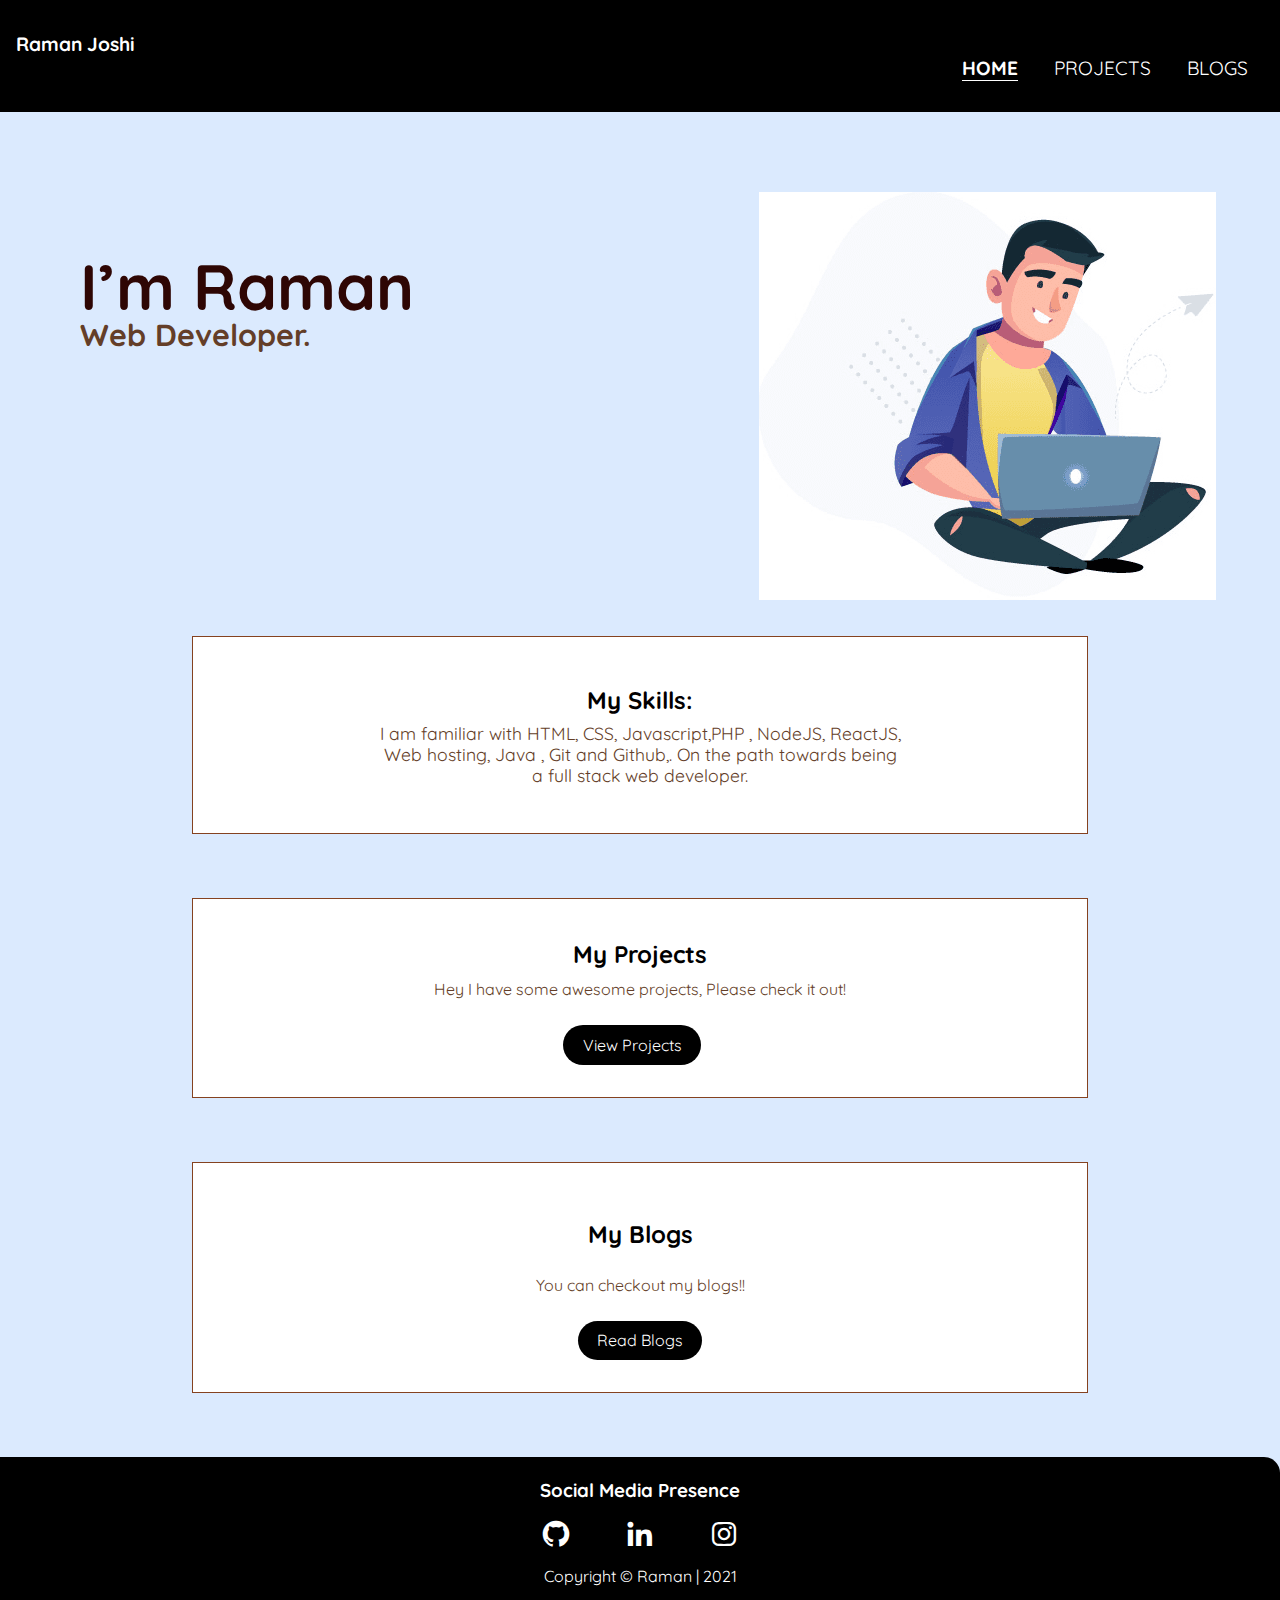
<file: index.html>
<!DOCTYPE html>
<html lang="en">
<head>
    <meta charset="UTF-8">
    <meta http-equiv="X-UA-Compatible" content="IE=edge">
    <meta name="viewport" content="width=device-width, initial-scale=1.0">
    <link rel="icon" type="image/png" sizes="16x16" href="/images/favico.png">
    <title>Home | Raman's Portfolio</title>
    
    <link rel="stylesheet" href="./styles/web.css">
    
    
    <link rel="stylesheet" href="https://cdn.jsdelivr.net/npm/boxicons@latest/css/boxicons.min.css">
    
</head>
<body>
    <nav class="navbar">
        <div><a class="brand-name" href="/">Raman Joshi</a></div>
        <ul class="list-unordered">
            <li><a class="links active" href="/">HOME</a></li>
            <li><a class="links" href="./project.html">PROJECTS</a>
            </li>
            <li><a class="links" href="./blogs.html">BLOGS</a></li>
        </ul>
    </nav>

    <main>
        <header class="hero-content">

            

            <div class="main-text">
                <h1>I’m Raman</h1>
                <p> <strong>Web Developer. </strong>
                </p>
            </div>
            <div class="model-sm">
                <img src="./images/hero.png" alt="home-banner">
            </div>
        </header>
        <section class="about-me">
            
            <div class="about-me-text">
                
            

                <h2>My Skills:</h2>
                
                    <p>I am familiar with HTML, CSS, Javascript,PHP , NodeJS, ReactJS,<br>
                    Web hosting, Java , Git and Github,. On the path towards being <br>
                    a full stack web developer.
                </p>
            </div>
        </section>

        <section class="section projects">
            <h2>My Projects</h2>
            <p>Hey I have some awesome projects, Please check it out!</p>
            <a class="links link-primary" href="./project.html">View Projects</a>
        </section>

        <section class="section blogs">
            <h2>My Blogs</h2>
            <p>You can checkout my blogs!!</p>
            <a class="links link-primary" href="./blogs.html">Read Blogs</a>
        </section>
    </main> 

    <footer class="footer">
        <h3>Social Media Presence</h3>
        <ul class="list-unordered footer-list">
            <li><a class="links" href="https://github.com/raman1999">
                    <i class='bx bxl-github'></i>
                </a> 
            </li>
            
            <li>
                <a class="links" href="https://www.linkedin.com/in/raman-joshi-01325b168/">
                    <i class='bx bxl-linkedin'></i>
                </a>
            </li>
            <li>
                <a class="links" href="https://www.instagram.com/jos_hi999//">
                    <i class='bx bxl-instagram'></i>
                </a>
            </li>
        </ul>
        <p> Copyright © Raman | 2021</p>
    </footer> 
</body>
</html>
</file>
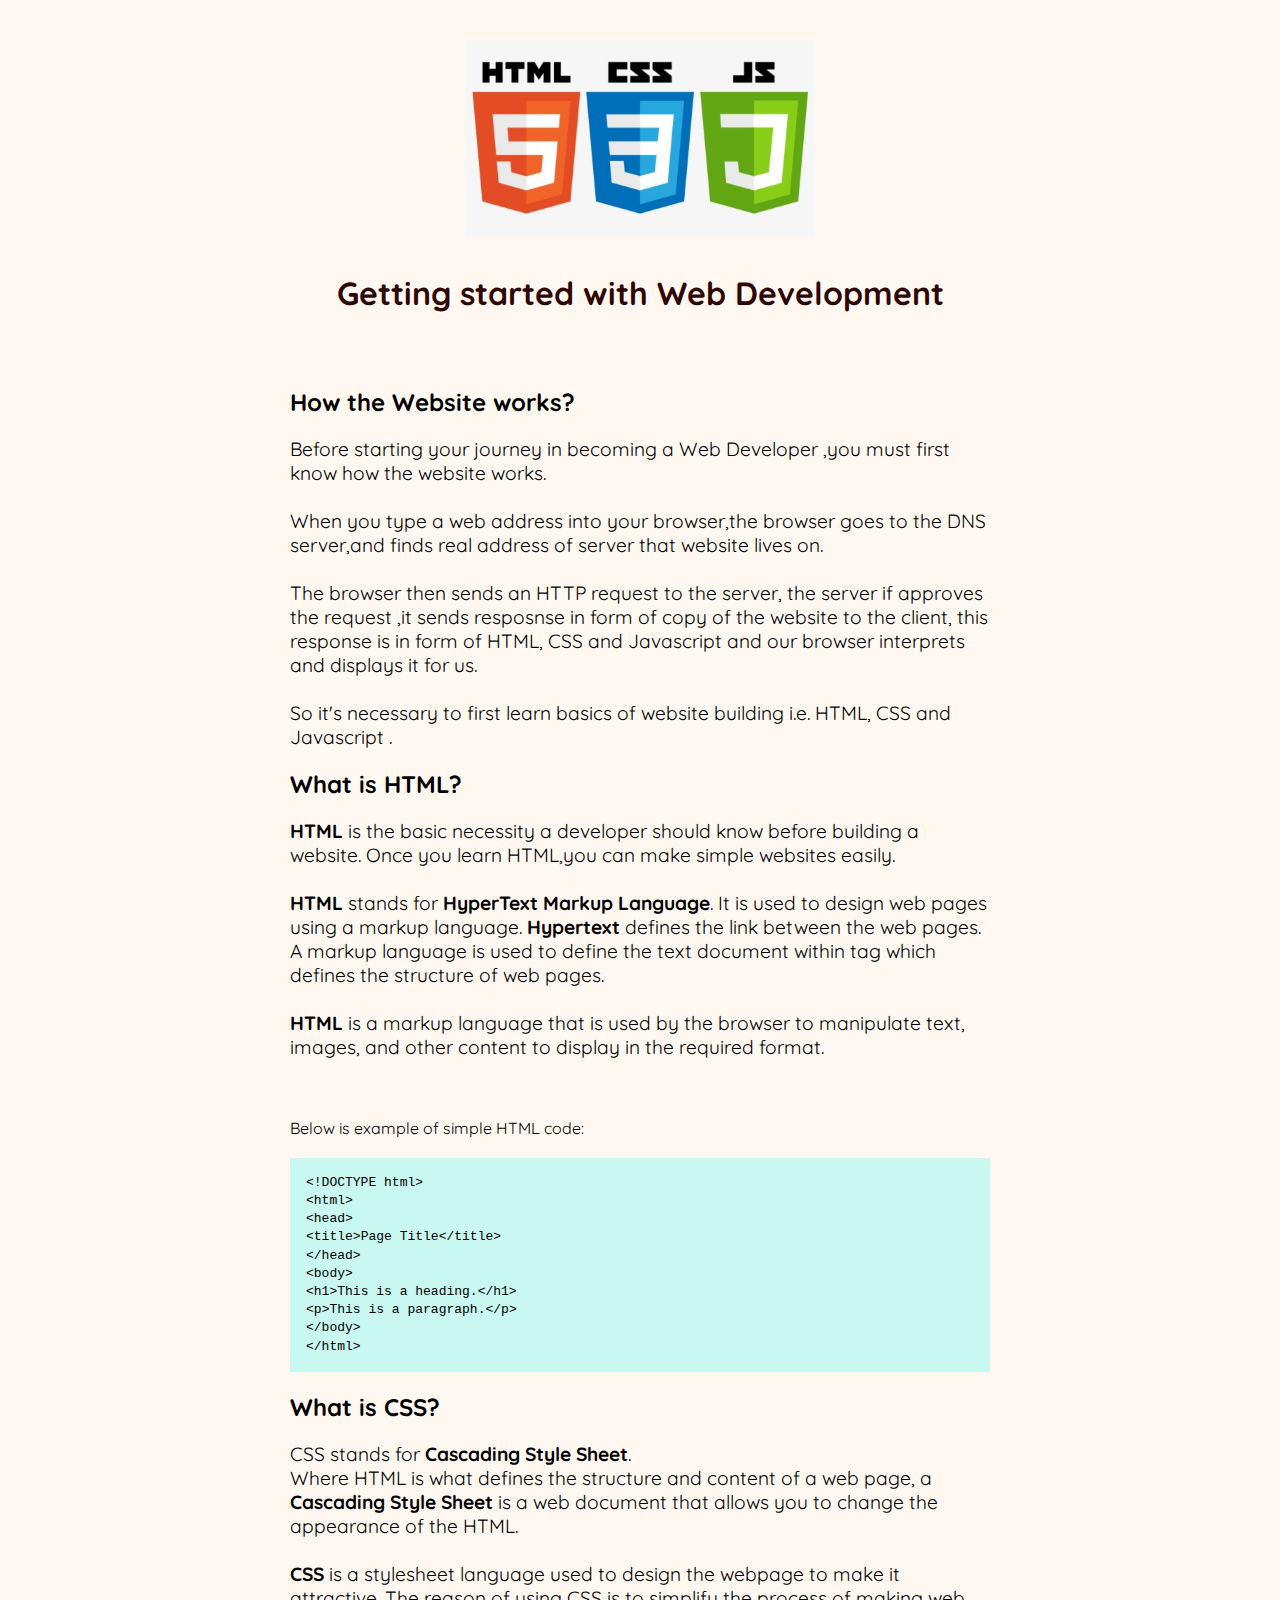
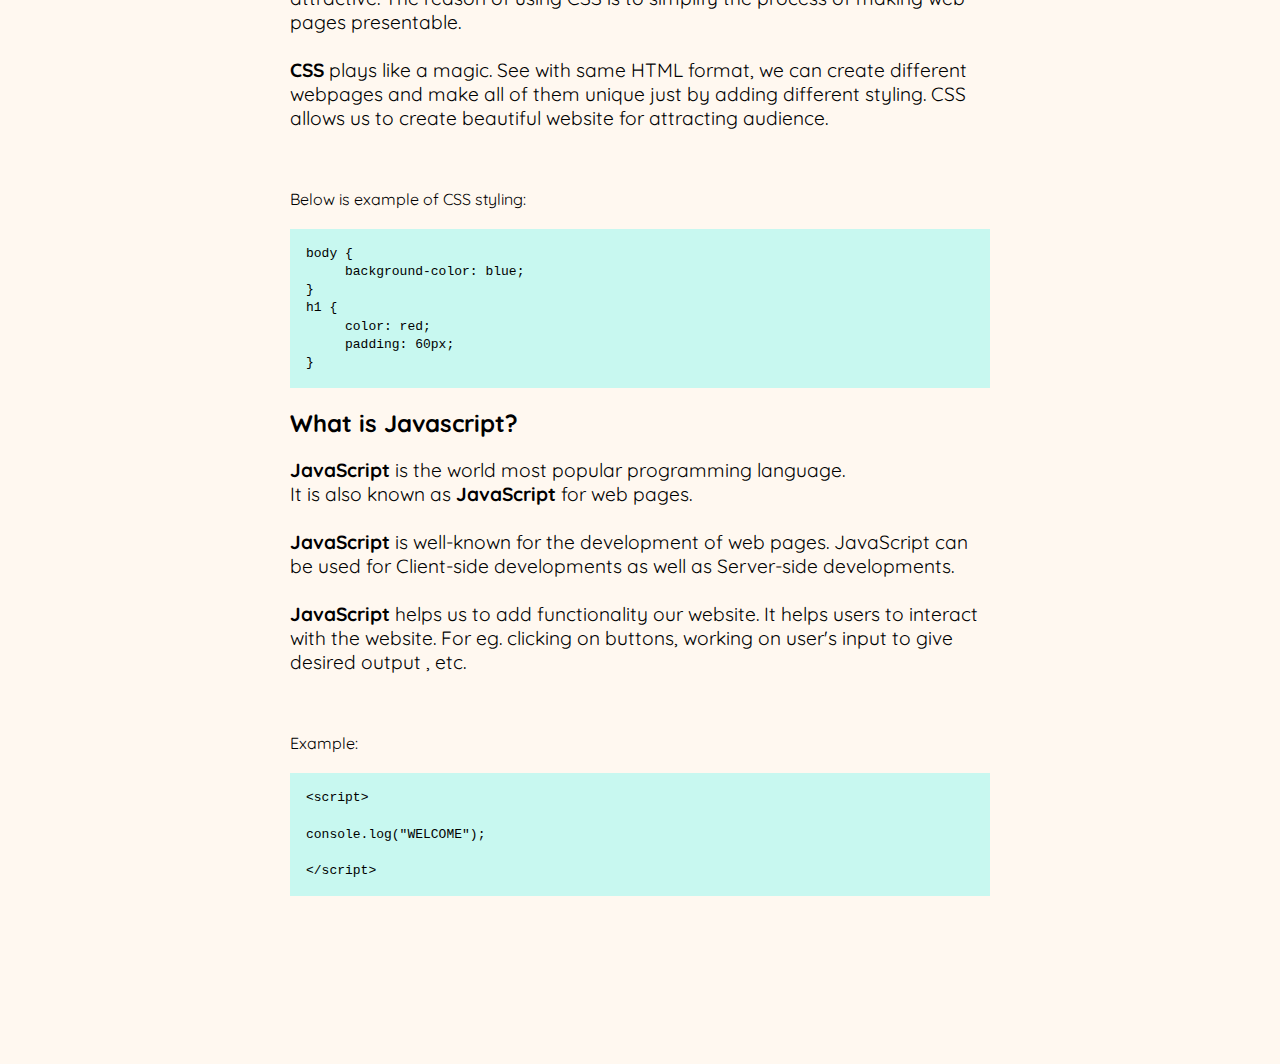
<file: blog1.html>
<!DOCTYPE html>
<html lang="en">
<head>
    <meta charset="UTF-8">
    <meta http-equiv="X-UA-Compatible" content="IE=edge">
    <meta name="viewport" content="width=device-width, initial-scale=1.0">
    <title>Blog page | Raman</title>
    
    <link rel="stylesheet" href="blog1.css">
    <link rel="icon" type="image/png" sizes="16x16" href="/images/favico.png">
    <link rel="stylesheet" href="https://cdn.jsdelivr.net/npm/boxicons@latest/css/boxicons.min.css">
   
</head>

<body>
  
  
  <div class="container">

    <header class="hero">
      <img class="hero-img" src="images/html.png" />
      <h1 class="hero-heading">Getting started with Web Development</h1>
  </header>

    
      <h2>How the Website works?</h2>
      <p>
       Before starting your journey in becoming  a Web Developer ,you must first know how the website works.
<br><br>When you type a web address into your browser,the browser goes to the DNS server,and finds real address of server that website lives on.
<br><br>The browser then sends an HTTP request to the server, the server if approves the request ,it sends resposnse in form of copy of the website to the client, this 
response is in form of HTML, CSS and Javascript and our browser interprets and displays it for us.
<br><br>So it's necessary to first learn basics of website building i.e. HTML, CSS and Javascript .
      </p>

     <h2>What is HTML?</h2>
      <p>
        <strong>HTML</strong> is the basic necessity a developer should know before building a website. 
     Once you learn HTML,you can make simple websites easily.
    <br><br>
    <strong>HTML</strong> stands for <strong>HyperText Markup Language</strong>. It is used to design web pages using a markup language.  <strong>Hypertext </strong>defines the link between the web pages. A markup language is used to define the text document within tag which defines the structure of web pages.
    <br><br>
  <strong>HTML</strong> is a markup language that is used by the browser to manipulate text, images, and other content to display in the required format. </p>
<br><br>Below is example of simple HTML code:
      <br><br>
     <code id="method">
      <<span>!DOCTYPE html</span>>
            </br>
            <<span>html</span>>
            </br>
            <<span>head</span>>
            </br>
            <<span>title</span>>Page Title<<span>/title</span>>
            </br>
            <<span>/head</span>>
            </br>
            <<span>body</span>>
            </br>
            <<span>h1</span>>This is a heading.<<span>/h1</span>>
            </br>
            <<span>p</span>>This is a paragraph.<<span>/p</span>>
            </br>
            <<span>/body</span>>
            </br>
            <<span>/html</span>>
      </code>
    
      <h2>What is CSS?</h2>
      <p>
       CSS stands for <strong>Cascading Style Sheet</strong>. <br>Where HTML is what defines the structure and content of a web page, a <strong>Cascading Style Sheet</strong> is a web document that allows you to change the appearance of the HTML.
      <br><br> <strong>CSS</strong> is a stylesheet language used to design the webpage to make it attractive. The reason of using CSS is to simplify the process of making web pages presentable. 
<br><br><strong>CSS</strong>  plays like a magic. See with same HTML format, we can create different webpages and make all of them unique just by adding different styling.
      CSS  allows us to create beautiful website for attracting audience.</p>
     <br><br>Below is example of CSS styling:<br><br>
     <code id="method"> body { </br>
      &nbsp; &nbsp; &nbsp;background-color: blue; </br>
      } </br>
      h1 { </br>
      &nbsp; &nbsp; &nbsp;color: red; </br>
      &nbsp; &nbsp; &nbsp;padding: 60px; </br>
      }</code>
      <h2>What is Javascript?</h2>
     <p><strong>JavaScript</strong> is the world most popular  programming language.<br> It is also known as <strong>JavaScript</strong></strong> for web pages.
      <br><br><strong>JavaScript</strong> is well-known for the development of web pages. JavaScript can be used for Client-side developments as well as Server-side developments.
<br><br><strong>JavaScript</strong> helps us to add functionality our website. It helps users to interact with the website. For eg. clicking on buttons, working on user's input to give desired output , etc.<br>
    </p>
    <br><br>Example:<br><br>
    <code id="method">
      <<span>script<span>><br><br>
        console.log("WELCOME");<br><br>
        <<span>/script<span>>
    </code>
    </div>
</body>
</html>
</file>
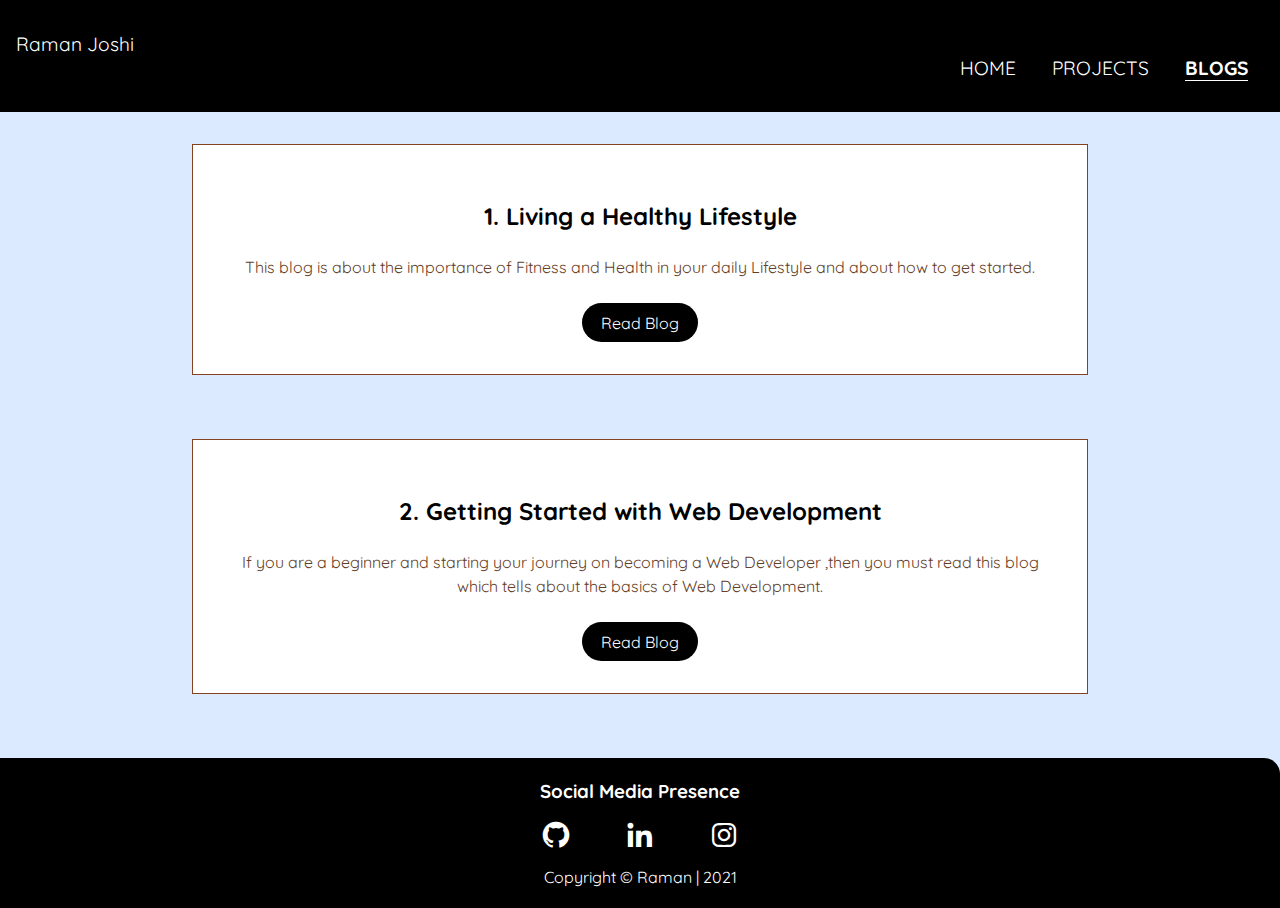
<file: blogs.html>
<!DOCTYPE html>
<html lang="en">
<head>
    <meta charset="UTF-8">
    <meta http-equiv="X-UA-Compatible" content="IE=edge">
    <meta name="viewport" content="width=device-width, initial-scale=1.0">
    <title>Blogs | Raman</title>
    
    <link rel="stylesheet" href="./styles/web.css">
    
    <link rel="icon" type="image/png" sizes="16x16" href="/images/favico.png">
    <link rel="stylesheet" href="https://cdn.jsdelivr.net/npm/boxicons@latest/css/boxicons.min.css">
    
</head>
<body>
    <nav class="navbar">
        <div><a href="/">Raman Joshi</a></div>
        <ul class="list-unordered">
            <li><a class="links " href="/">HOME</a></li>
            <li><a class="links " href="./project.html">PROJECTS</a>
            </li>
            <li><a class="links active" href="./blogs.html">BLOGS</a></li>
        </ul>
    </nav>

    <main>
        <section class="section blogs">
            
            <h2> 1. Living a Healthy Lifestyle</h2>
            <p> This blog is about the importance of Fitness and Health in your daily  Lifestyle and about how to get started.</p>
            <a class="links link-primary" target="_blank" href="https://raman99.hashnode.dev/living-a-healthy-lifestyle">Read Blog</a>
        </section>


        <section class="section blogs">
            <h2>2. Getting Started with Web Development</h2>
            <p>If you are a beginner and starting your journey on becoming a Web Developer ,then you must read this blog which tells about the basics of Web Development.</p>
            <a class="links link-primary" target="_blank" href="./blog1.html">Read Blog</a>
        </section>

    </main>
    <footer class="footer">
        <h3>Social Media Presence</h3>
        <ul class="list-unordered footer-list">
            <li><a class="links" href="https://github.com/raman1999">
                    <i class='bx bxl-github'></i>
                </a> 
            </li>
            
            <li>
                <a class="links" href="https://www.linkedin.com/in/raman-joshi-01325b168/">
                    <i class='bx bxl-linkedin'></i>
                </a>
            </li>
            <li>
                <a class="links" href="https://www.instagram.com/jos_hi999//">
                    <i class='bx bxl-instagram'></i>
                </a>
            </li>
        </ul>
        <p> Copyright  © Raman | 2021</p>
    </footer>
</body>
</html>
</file>
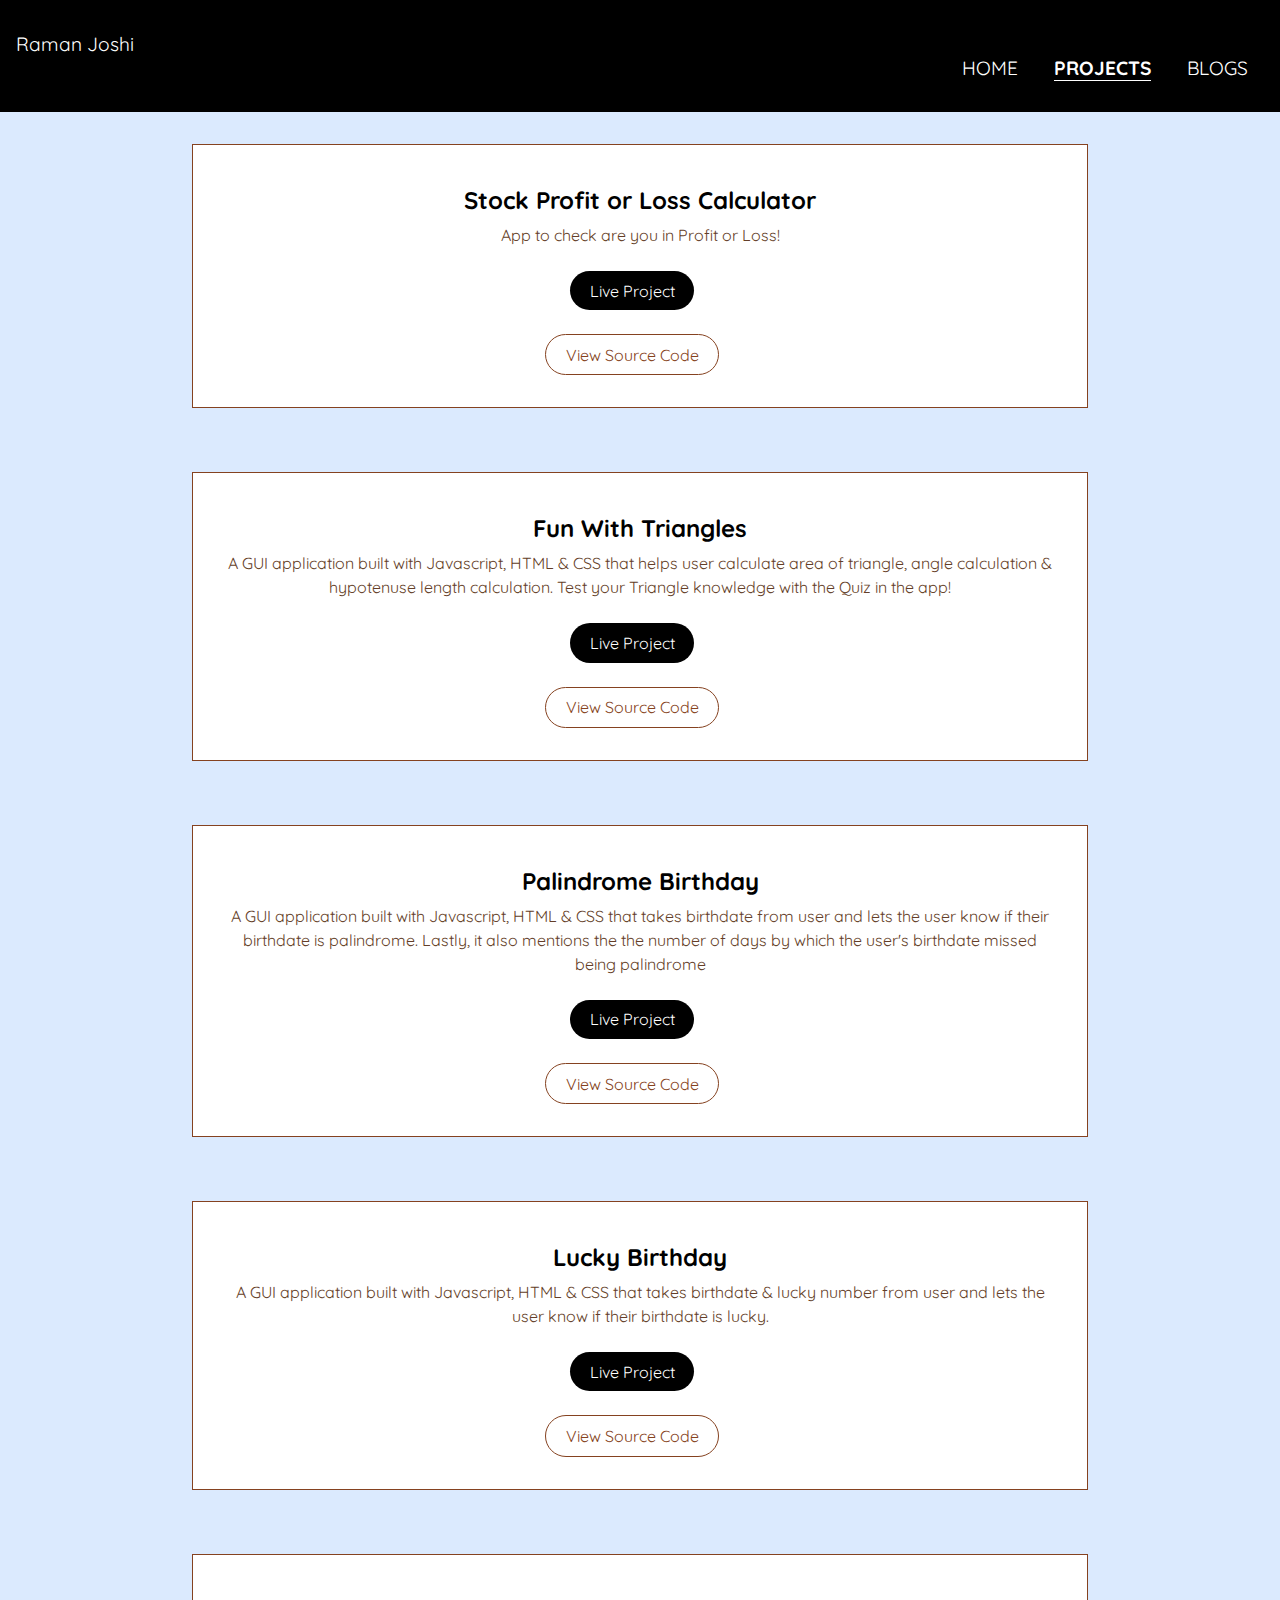
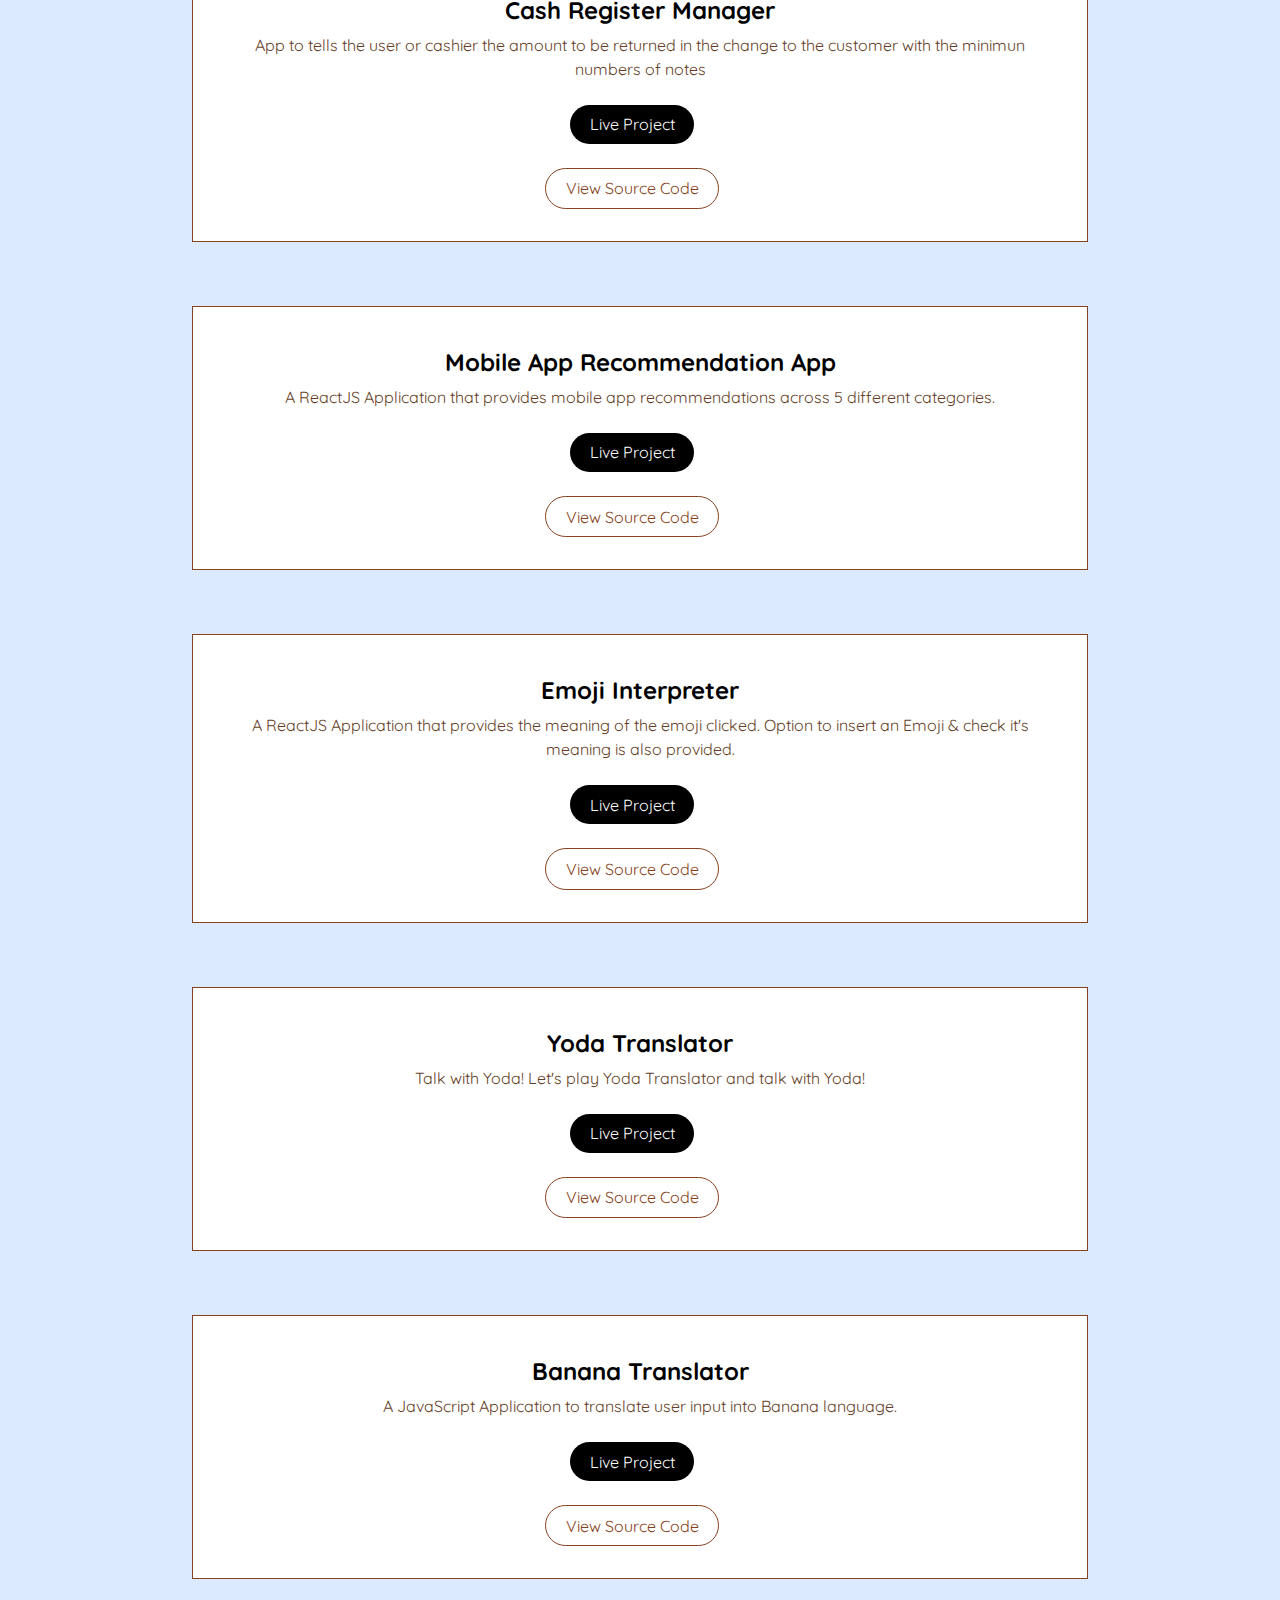
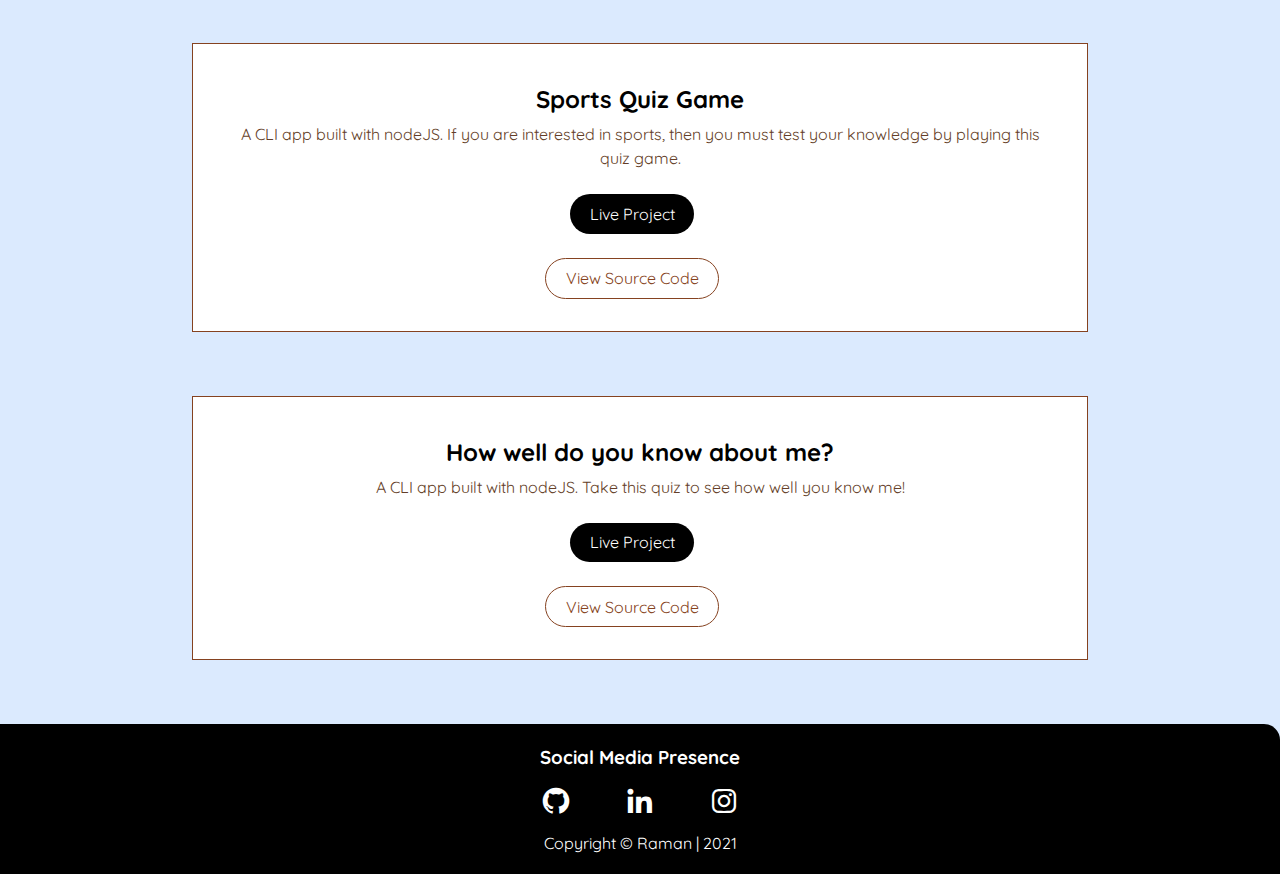
<file: project.html>
<!DOCTYPE html>
<html lang="en">
<head>
    <meta charset="UTF-8">
    <meta http-equiv="X-UA-Compatible" content="IE=edge">
    <meta name="viewport" content="width=device-width, initial-scale=1.0">
    <link rel="icon" type="image/png" sizes="16x16" href="/images/favico.png">
    <title>Projects | Raman </title>
    
    <link rel="stylesheet" href="./styles/web.css">
    
    <link rel=" icon" href="./images/favicon.ico" type="image/x-icon">
    <link rel="stylesheet" href="https://cdn.jsdelivr.net/npm/boxicons@latest/css/boxicons.min.css">
    
</head>
<body>
    <nav class="navbar">
        <div><a href="/">Raman Joshi</a></div>
        <ul class="list-unordered">
            <li><a class="links " href="/">HOME</a></li>
            <li><a class="links active" href="./project.html">PROJECTS</a>
            </li>
            <li><a class="links" href="./blogs.html">BLOGS</a></li>
        </ul>
    </nav>

    <main>


        
        <section class="section projects">
            
            <h2>Stock Profit or Loss Calculator</h2>
            <p> App to check are you in Profit or Loss!
            </p>
            <a class="links link-primary" target="_blank" href="https://stock-profitt-loss.netlify.app/">Live Project</a><br>
            <a class="links link-secondary" target="_blank" href="https://github.com/raman1999/stock-profit-loss">View
                Source Code</a>
        </section>
        
        <section class="section projects">
           
            <h2> Fun With Triangles</h2>
            <p> A GUI application built with Javascript, HTML & CSS that helps user calculate area of triangle, angle calculation & hypotenuse length calculation.
                Test your Triangle knowledge with the Quiz in the app!
            </p>
            <a class="links link-primary" target="_blank" href="https://fun-with-triangles-by-raman.netlify.app/">Live Project</a><br>
            <a class="links link-secondary" target="_blank" href="https://github.com/raman1999/mark12-triangle">View
                Source Code</a>
        </section>
        <section class="section projects">
            
            <h2> Palindrome Birthday </h2>
            <p> A GUI application built with Javascript, HTML & CSS that takes birthdate from user and lets the user know if their birthdate is palindrome. Lastly, it also mentions the the number of days by which the user's birthdate missed being palindrome
            </p>
            <a class="links link-primary" target="_blank" href="https://birthdayy-pallindrome.netlify.app/">Live Project</a><br>
            <a class="links link-secondary" target="_blank" href="https://github.com/raman1999/pallindrome-birthday">View
                Source Code</a>
        </section>
        <section class="section projects">
            
            <h2> Lucky Birthday </h2>
            <p> A GUI application built with Javascript, HTML & CSS that takes birthdate & lucky number from user and lets the user know if their birthdate is lucky.
            </p>
            <a class="links link-primary" target="_blank" href="https://birthday-luckyyy.netlify.app/">Live Project</a><br>
            <a class="links link-secondary" target="_blank" href="https://github.com/raman1999/is--your--birthday--lucky">View
                Source Code</a>
        </section>

        <section class="section projects">
            
            <h2> Cash Register Manager </h2>
            <p> App to tells the user or cashier the amount to be returned in the change to the customer with the minimun numbers of notes</p>
            </p>
            <a class="links link-primary" target="_blank" href="https://cash-register-managerr.netlify.app/">Live Project</a><br>
            <a class="links link-secondary" target="_blank" href="https://github.com/raman1999/cash-register-app">View
                Source Code</a>
        </section>

        <section class="section projects">
            
            <h2> Mobile App Recommendation App</h2>
            <p> A ReactJS Application that provides mobile app recommendations across 5 different categories.
            </p>
            <a class="links link-primary" target="_blank" href="https://zwjo2.csb.app/">Live Project</a><br>
            <a class="links link-secondary" target="_blank" href="https://github.com/raman1999/app-recommendation">View
                Source Code</a>
        </section>

        <section class="section projects">
            
            <h2> Emoji Interpreter </h2>
            <p> A ReactJS Application that provides the meaning of the emoji clicked. Option to insert an Emoji & check it's meaning is also provided.
            </p>
            <a class="links link-primary" target="_blank" href="https://p30u3.csb.app/">Live Project</a><br>
            <a class="links link-secondary" target="_blank" href="https://github.com/raman1999/emoji-interpreter">View
                Source Code</a>
        </section>

        <section class="section projects">
            
            <h2> Yoda Translator </h2>
            <p> Talk with Yoda! Let's play Yoda Translator and talk with Yoda!
            </p>
            <a class="links link-primary" target="_blank" href="https://yoda-speak1.netlify.app/">Live Project</a><br>
            <a class="links link-secondary" target="_blank" href="https://github.com/raman1999/yoda-translator">View
                Source Code</a>
        </section>

        <section class="section projects">
            
            <h2> Banana Translator </h2>
            <p>A JavaScript Application to translate user input into Banana language.
            </p>
            <a class="links link-primary" target="_blank" href="https://banana-translator1.netlify.app/">Live Project</a><br>
            <a class="links link-secondary" target="_blank" href="https://github.com/raman1999/banana-talk">View
                Source Code</a>
        </section>

        <section class="section projects">
          
            <h2> Sports Quiz Game </h2>
            <p> A CLI app built with nodeJS. If you are interested in sports, then you must test your knowledge by playing this quiz game.</p>
            <a class="links link-primary" target="_blank" href="https://replit.com/@RJ1999/mark2-raman?embed=1&output=1#index.js">Live Project</a><br>
            <a class="links link-secondary" target="_blank" href="https://github.com/raman1999/mark-2-quiz-app">View Source Code</a>
        </section>

        <section class="section projects">
            
            <h2> How well do you know about me? </h2>
            <p>A CLI app built with nodeJS. Take this quiz to see how well you know me!
            </p>
            <a class="links link-primary" target="_blank" href="https://replit.com/@RJ1999/cliapp-1?embed=1&output=1#index.js">Live Project</a><br>
            <a class="links link-secondary" target="_blank" href="https://github.com/raman1999/CLI-Quiz-App">View
                Source Code</a>
        </section>
    </main>
    <footer class="footer">
        <h3>Social Media Presence</h3>
        <ul class="list-unordered footer-list">
            <li><a class="links" href="https://github.com/raman1999">
                    <i class='bx bxl-github'></i>
                </a> 
            </li>
            
            <li>
                <a class="links" href="https://www.linkedin.com/in/raman-joshi-01325b168/">
                    <i class='bx bxl-linkedin'></i>
                </a>
            </li>
            <li>
                <a class="links" href="https://www.instagram.com/jos_hi999//">
                    <i class='bx bxl-instagram'></i>
                </a>
            </li>
        </ul>
        <p> Copyright  © Raman | 2021</p>
    </footer>
</body>
</html>
</file>
<file: styles/web.css>
@import url('https://fonts.googleapis.com/css2?family=Quicksand:wght@500&display=swap');


* {
    box-sizing: border-box;
    margin: 0;
    padding: 0;
}

 :root {
    --primary-color: #854220;
    --text-color: #ffffff;

    --background:#DBEAFE ;
    --section-text:#643e28;
}


body {
    
        font-family: 'Quicksand', sans-serif;

        max-width: 100%;
        margin: auto;
    background-color:var(--background) ;
}



/*navbar*/ 
.brand-name
{
    font-weight: bold;
   
}
.navbar {
    background-color:black;
    color:white;
    padding: 2rem 1rem;
    
    width: 100%;
}

.active {
    font-weight: bold;
    border-bottom: 0.1rem solid  var(--text-color);
}

.navbar li {
    display: inline-block;
    margin: 0 1rem;
}

.navbar ul {
    text-align: right;
}

.navbar a {
    color:  var(--text-color);
    font-size: larger;
}

.section {
    margin: 2rem 0;
}




/*all  links styling*/
a {
    text-decoration: none;
}

.links {
    text-decoration: none;
    color: var(--text-color);
}

.link-primary {
    padding: 0.6rem 1.2rem;
    background-color: black;
    color: var(--text-color);
    border-radius: 2rem;
}
.links:hover{
    font-weight: bold;
}

.link-secondary {
    padding: 0.6rem 1.2rem;
    border-radius: 2rem;
    border: 1px solid var(--primary-color);
    color: var(--primary-color);
}
.link-secondary:hover{
    background-color:#854220;
    color:white;
}


/*list styling*/
.list-unordered {
    list-style-type: none;
}
ul {
    list-style: none;
}



/* * header */

.hero-content {
    display: flex;
    margin: auto;
    max-width: 90%;
    margin-top: 1rem;
    margin-bottom: 1rem;
}

.main-text {
    flex:50%;
    margin: 7rem 0;
    padding: 1rem;
}

.main-text h1 {
    font-size: 4rem;
    color: #2e0604;
    line-height: 60px;
    text-align: left;
}

.main-text p {
    color: var(--section-text);
    font-size: 1.9rem;
}



.model-sm img {
    width: 100%;
    /* height: 100%; */
    height: auto;
    max-width: 700px;
    margin-top: 4rem;
}


/* * about-me */

.about-me {
    
    margin: auto;

    max-width: 70%;
    
    margin-bottom: 4rem;
    margin-top: 2rem;
    border: 1px solid var(--primary-color);
    padding: 0.5rem;
   
    background-color: white;
}

.about-me-text {
   
    text-align: center;
    padding: 3rem;
    margin: auto;
    max-width: 90%;
    
    margin-bottom: 0.5rem;
    margin-top: 0.5rem;
    padding: 2rem;
}

.about-me-text p {
    font-size: 1.1rem;
    color: var(--section-text);
    line-height: 1.3rem;
    
}


.about-me-text h2 {
    font-size: 1.5rem;
    color: #020000;
    margin-bottom:0.5rem;
}




/* * projects */

.projects {
    margin: auto;
    max-width: 70%;
    text-align: center;
    margin-bottom: 4rem;
    margin-top: 2rem;
    border: 1px solid var(--primary-color);
    padding: 2rem;
    background-color: white;
}

.projects h2 {
    margin: 0.5rem;
}

.projects p {
    line-height: 1.5rem;
    color:var(--section-text);
    /* margin-bottom: 2rem; */
}

.projects a {
    margin-top: 1.5rem;
    margin-right: 1rem;
    display: inline-block;
}


/* * blogs*/

.blogs {
    margin: auto;
    max-width: 70%;
    text-align: center;
    margin-bottom: 4rem;
    margin-top: 2rem;
    border: 1px solid var(--primary-color);
    padding: 2rem;
    background-color: white;
}

.blogs h2 {
    margin: 1.5rem;
}

.blogs p {
    line-height: 1.5rem;
    color:var(--section-text);
}

.blogs a {
    display: inline-block;
    margin-top: 1.5rem;
}


/* * footer  */
.footer {
    background-color: black;
    padding: 1.3rem;
    text-align: center;
    border-top-right-radius: 1rem;
   
}

.footer h3 {
    color:  var(--text-color);
}

.footer-list li {
    display: inline;
    margin: 0 0.5rem;
}

footer i {
    color:  var(--text-color);
    font-size: 2rem;
    margin: 1rem;
    
}
footer p{
    color:var(--text-color);
}



/* ******************************************************** */


@media screen and (max-width: 800px) {

    .about-me {
        display: block;
        margin-top: 0;
        margin-bottom: 0;
    }
    .about-me-text {
        padding: 0;
    }
    .about-me-text p {
        font-size: 1.1rem;
        color: #1c3548;
        line-height: 1.3rem;
    }
    
    
    
}

@media only screen and (max-width: 400px) {
    body {
      background-color: rgb(214, 236, 243);
    }

    .projects h2{
        font-size: 1rem;
    }

    .main-text{
        margin: 1rem 0;
        
    }

    .main-text h1 {
        font-size: 1rem;
        line-height: 20px;
        text-align:left;
    }

    .main-text p{
        font-size: 1rem;
    }

    .model-sm img{
        width: 100%;
        
        height: auto;
        margin-top: 1rem;
    }
    section h2{
        font-size: 1rem;;
    }

    .navbar{
        margin-right: 0;
    }

    .navbar a{
        font-size: 0.7rem;
    }


  }
</file>
<file: blog1.css>
@import url('https://fonts.googleapis.com/css2?family=Quicksand:wght@500&display=swap');

body {
    font-family: 'Quicksand', sans-serif;
    background-color: rgb(255, 248, 240);
}

.container {
   
    
    max-width:700px;
    margin: auto;
    padding-bottom: 10rem;
    
}


.hero {
    padding: 2rem;
}

.hero-img {
    max-width: 350px;
    display: block;
    margin: auto;
}

.hero-heading {
    text-align: center;
    padding-top: 1rem;
    color:  #2e0604;
    font-size: 2rem;
    font-weight: bold;
}



p{
    font-size: 1.2rem;
}


#method{
    display: block;
    width:auto;
    background-color: rgb(200,248,240);
    padding: 1rem;
    line-height: 140%;

}
</file>
